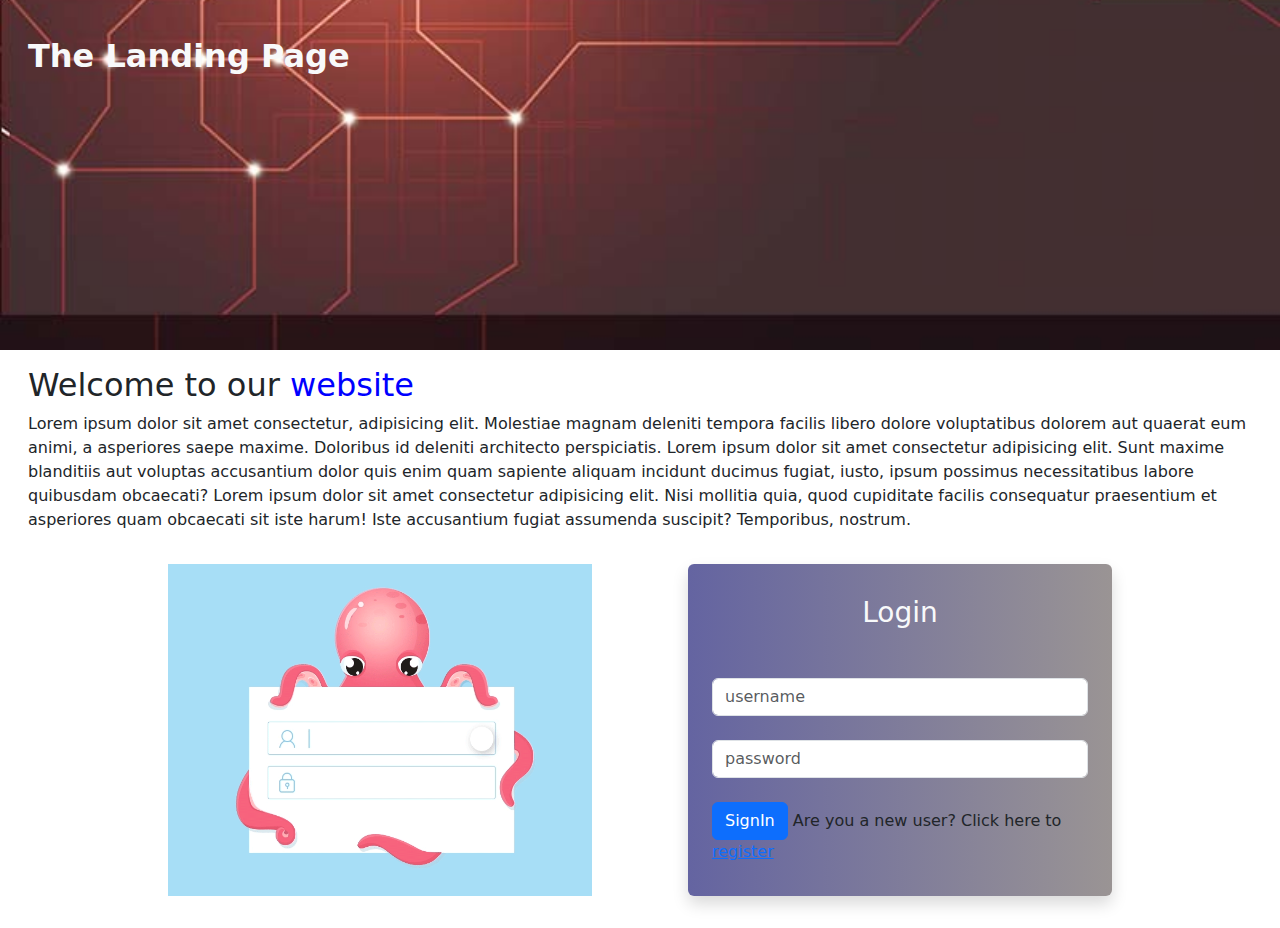
<file: index.html>
<!DOCTYPE html>
<html lang="en">
<head>
    <meta charset="UTF-8">
    <meta name="viewport" content="width=device-width, initial-scale=1.0">
    <title>Document</title>
    <link href="https://cdn.jsdelivr.net/npm/bootstrap@5.3.3/dist/css/bootstrap.min.css" rel="stylesheet" integrity="sha384-QWTKZyjpPEjISv5WaRU9OFeRpok6YctnYmDr5pNlyT2bRjXh0JMhjY6hW+ALEwIH" crossorigin="anonymous">
    <script src="https://cdn.jsdelivr.net/npm/bootstrap@5.3.3/dist/js/bootstrap.bundle.min.js" integrity="sha384-YvpcrYf0tY3lHB60NNkmXc5s9fDVZLESaAA55NDzOxhy9GkcIdslK1eN7N6jIeHz" crossorigin="anonymous"></script>
    <link rel="stylesheet" href="https://cdnjs.cloudflare.com/ajax/libs/font-awesome/6.5.2/css/all.min.css" integrity="sha512-SnH5WK+bZxgPHs44uWIX+LLJAJ9/2PkPKZ5QiAj6Ta86w+fsb2TkcmfRyVX3pBnMFcV7oQPJkl9QevSCWr3W6A==" crossorigin="anonymous" referrerpolicy="no-referrer" />
    <link rel="stylesheet" href="./style.css">
</head>
<body>
    <header id="div1">
        <nav class="navbar bg-transparent">
            <div class="container-fluid">
              <a class="navbar-brand text-light" href="#">
                <i class="fa-solid fa-house fa-2x ms-2" id="icon1"></i>                
                <span class="fs-2 ms-2 fw-bolder">The Landing Page</span>
              </a>
            </div>
          </nav>
    </header>
    <div class="row m-3"> 
        <h2>Welcome to our <span style="color: blue;">website</span></h2>
        <p>Lorem ipsum dolor sit amet consectetur, adipisicing elit. Molestiae magnam deleniti tempora facilis libero dolore voluptatibus dolorem aut quaerat eum animi, a asperiores saepe maxime. Doloribus id deleniti architecto perspiciatis. Lorem ipsum dolor sit amet consectetur adipisicing elit. Sunt maxime blanditiis aut voluptas accusantium dolor quis enim quam sapiente aliquam incidunt ducimus fugiat, iusto, ipsum possimus necessitatibus labore quibusdam obcaecati? Lorem ipsum dolor sit amet consectetur adipisicing elit. Nisi mollitia quia, quod cupiditate facilis consequatur praesentium et asperiores quam obcaecati sit iste harum! Iste accusantium fugiat assumenda suscipit? Temporibus, nostrum.</p>
        
        <div class="col-md-1"></div>
        <div class="col-md-5 py-3 px-5">
            <img src="./login.gif" alt="no image" width="100%" height="100%">
        </div>
        <div class="col-md-5 py-3 px-5">
            <form class="shadow rounded py-3 px-4" style="height: 100%;background-image: linear-gradient(to right,rgb(100, 100, 161),rgb(154, 148, 148));">
                <h3 class="text-center text-light mt-3">Login</h3>
                <div class="mb-4 mt-5">
                    <input id="loginUsername"  type="text" placeholder="username" class="form-control">
                </div>
                <div class="mb-4">
                    <input type="password" id="loginpswd" placeholder="password" class="form-control">
                </div>
                <div class="mb-3">
                    <button class="btn btn-primary" onclick="obj.login()" type="button">SignIn</button>
                    <span>Are you a new user? Click here to <a href="./register.html">register</a></span>
                </div>
            </form>
        </div>
        <div class="col-md-1"></div>
    </div>
</body>
<script src="./logic.js"></script>
</html>
</file>
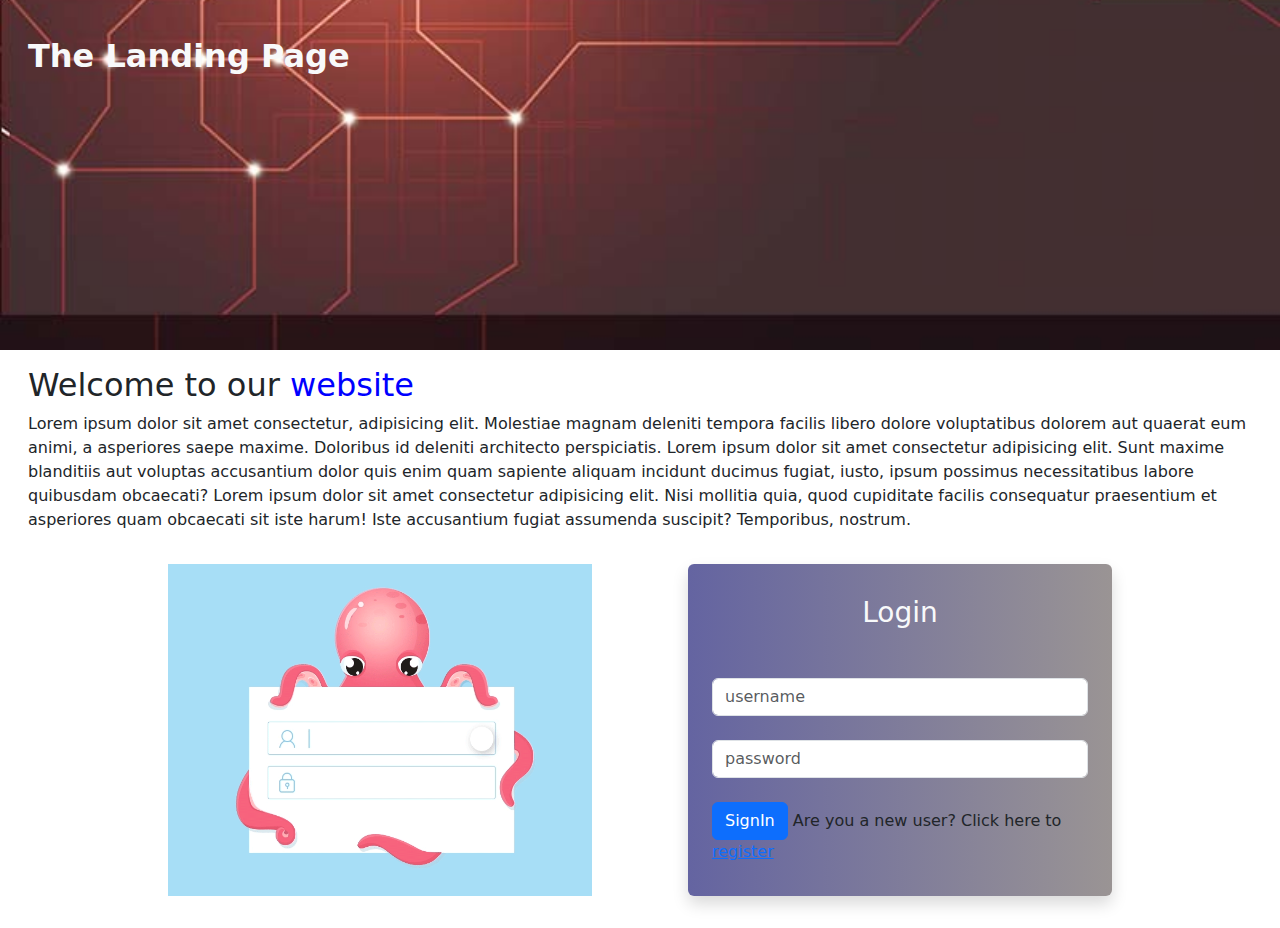
<file: home.html>
<!DOCTYPE html>
<html lang="en">
<head>
    <meta charset="UTF-8">
    <meta name="viewport" content="width=device-width, initial-scale=1.0">
    <title>Document</title>
    
    <link href="https://cdn.jsdelivr.net/npm/bootstrap@5.3.3/dist/css/bootstrap.min.css" rel="stylesheet" integrity="sha384-QWTKZyjpPEjISv5WaRU9OFeRpok6YctnYmDr5pNlyT2bRjXh0JMhjY6hW+ALEwIH" crossorigin="anonymous">
    <script src="https://cdn.jsdelivr.net/npm/bootstrap@5.3.3/dist/js/bootstrap.bundle.min.js" integrity="sha384-YvpcrYf0tY3lHB60NNkmXc5s9fDVZLESaAA55NDzOxhy9GkcIdslK1eN7N6jIeHz" crossorigin="anonymous"></script>
    <link rel="stylesheet" href="https://cdnjs.cloudflare.com/ajax/libs/font-awesome/6.5.2/css/all.min.css" integrity="sha512-SnH5WK+bZxgPHs44uWIX+LLJAJ9/2PkPKZ5QiAj6Ta86w+fsb2TkcmfRyVX3pBnMFcV7oQPJkl9QevSCWr3W6A==" crossorigin="anonymous" referrerpolicy="no-referrer" />
    <link rel="stylesheet" href="./style.css">
</head>
<body>
    <header id="div1">
        <nav class="navbar bg-transparent">
            <div class="container-fluid">
              <a class="navbar-brand text-light" href="#">
                <i class="fa-solid fa-house fa-2x ms-2" id="icon1"></i>                
                <span class="fs-2 ms-2 fw-bolder">The Landing Page</span>
              </a>
              <button onclick="logout()" id="lgot" class="btn btn-outline-light">LogOut</button>
            </div>
          </nav>
    </header>
    <div class="" style="width: 100%;"> 
        <h2 class=" mt-5 text-center">Welcome  <span id="result" style="color: green;" class="">User</span></h2>
        <p style="margin: 30px;text-align: justify;" class="fs-4">Lorem ipsum dolor sit amet consectetur, adipisicing elit. Molestiae magnam deleniti tempora facilis libero dolore voluptatibus dolorem aut quaerat eum animi, a asperiores saepe maxime. Doloribus id deleniti architecto perspiciatis. Lorem ipsum dolor sit amet consectetur adipisicing elit. Sunt maxime blanditiis aut voluptas accusantium dolor quis enim quam sapiente aliquam incidunt ducimus fugiat, iusto, ipsum possimus necessitatibus labore quibusdam obcaecati? Lorem ipsum dolor sit amet consectetur adipisicing elit. Lorem ipsum dolor sit amet consectetur adipisicing elit. Rerum officiis fuga debitis perferendis impedit cumque suscipit obcaecati dolore quidem doloremque officia, exercitationem sed inventore quia dolores dignissimos sunt odio sint. Lorem ipsum dolor sit amet consectetur adipisicing elit. Debitis magnam minus quia a totam optio excepturi ad, praesentium esse facere eius distinctio dignissimos cumque ab architecto ducimus id suscipit est? Nisi mollitia quia, quod cupiditate facilis consequatur praesentium et asperiores quam obcaecati sit iste harum! Iste accusantium fugiat assumenda suscipit? Temporibus, nostrum.</p>
        
        <div class="col-md-1"></div>
        <!-- <div class="col-md-5 py-3 px-5">
            <img src="./login.gif" alt="no image" width="100%" height="100%">
        </div> -->
        <!-- <div class="col-md-5 py-3 px-5">
            <form class="shadow rounded py-3 px-4" style="height: 100%;background-image: linear-gradient(to right,rgb(100, 100, 161),rgb(154, 148, 148));">
                <h3 class="text-center text-light mt-3">Login</h3>
                <div class="mb-4 mt-5">
                    <input type="text" placeholder="username" class="form-control">
                </div>
                <div class="mb-4">
                    <input type="password" placeholder="password" class="form-control">
                </div>
                <div class="mb-3">
                    <button class="btn btn-primary">SignIn</button>
                    <span>Are you a new user? Click here to <a href="./register.html">register</a></span>
                </div>
            </form>
        </div> -->
        <div class="col-md-1"></div>
    </div>
</body>
<script>
    let user=localStorage.getItem("username")
    
    if(user){
    result.innerHTML=user
    }
    else{
        alert('please login')
        window.location='index.html'
    }

    function logout(){
        localStorage.removeItem("username")
        window.location='index.html'
    }
</script>
</html>
</file>
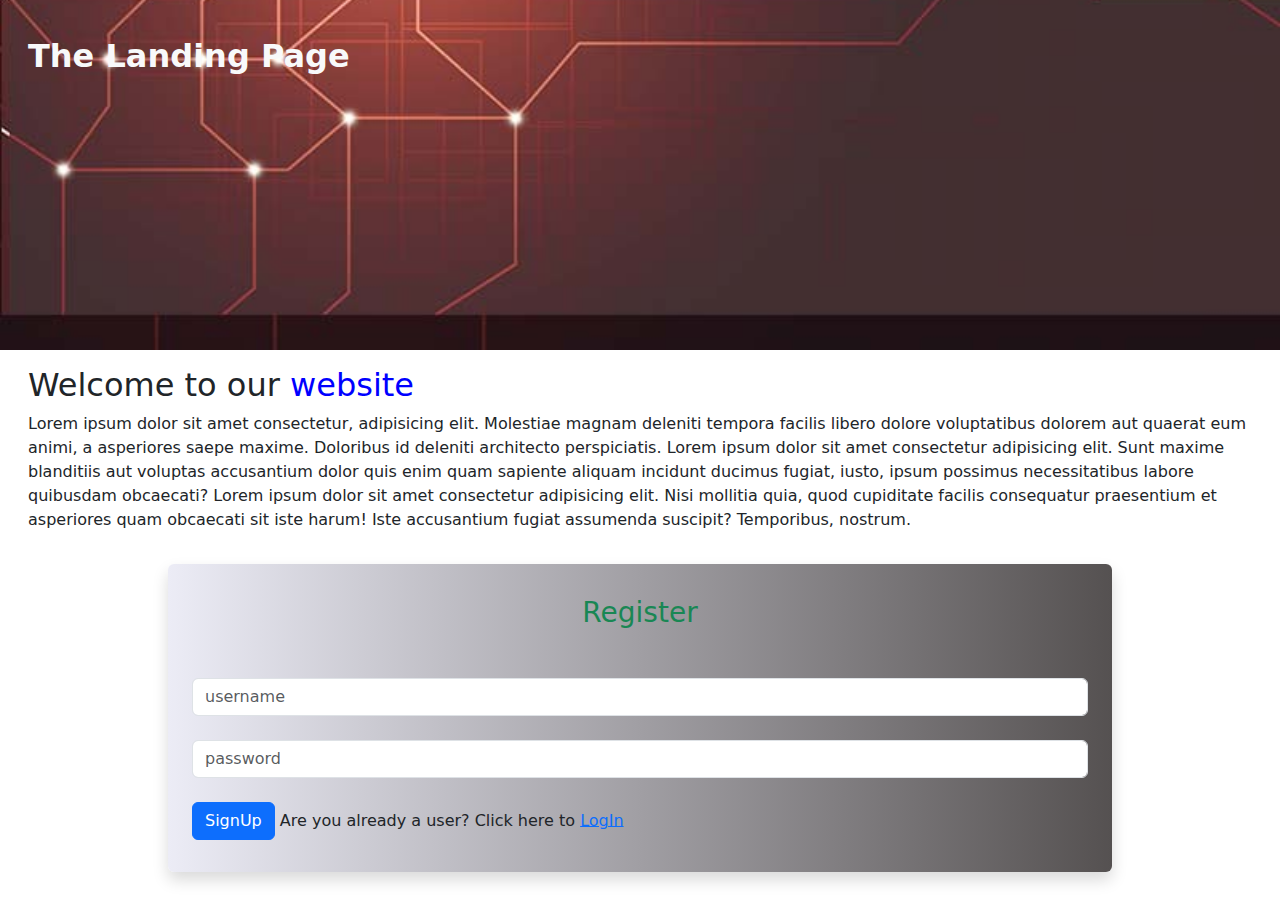
<file: register.html>
<!DOCTYPE html>
<html lang="en">
<head>
    <meta charset="UTF-8">
    <meta name="viewport" content="width=device-width, initial-scale=1.0">
    <title>Document</title>
    
    <link href="https://cdn.jsdelivr.net/npm/bootstrap@5.3.3/dist/css/bootstrap.min.css" rel="stylesheet" integrity="sha384-QWTKZyjpPEjISv5WaRU9OFeRpok6YctnYmDr5pNlyT2bRjXh0JMhjY6hW+ALEwIH" crossorigin="anonymous">
    <script src="https://cdn.jsdelivr.net/npm/bootstrap@5.3.3/dist/js/bootstrap.bundle.min.js" integrity="sha384-YvpcrYf0tY3lHB60NNkmXc5s9fDVZLESaAA55NDzOxhy9GkcIdslK1eN7N6jIeHz" crossorigin="anonymous"></script>
    <link rel="stylesheet" href="https://cdnjs.cloudflare.com/ajax/libs/font-awesome/6.5.2/css/all.min.css" integrity="sha512-SnH5WK+bZxgPHs44uWIX+LLJAJ9/2PkPKZ5QiAj6Ta86w+fsb2TkcmfRyVX3pBnMFcV7oQPJkl9QevSCWr3W6A==" crossorigin="anonymous" referrerpolicy="no-referrer" />
    <link rel="stylesheet" href="./style.css">
</head>
<body>
    <header id="div1">
        <nav class="navbar bg-transparent">
            <div class="container-fluid">
              <a class="navbar-brand text-light" href="#">
                <i class="fa-solid fa-house fa-2x ms-2" id="icon1"></i>                
                <span class="fs-2 ms-2 fw-bolder">The Landing Page</span>
              </a>
            </div>
          </nav>
    </header>
    <div class="row m-3">
        <h2>Welcome to our <span style="color: blue;">website</span></h2>
        <p>Lorem ipsum dolor sit amet consectetur, adipisicing elit. Molestiae magnam deleniti tempora facilis libero dolore voluptatibus dolorem aut quaerat eum animi, a asperiores saepe maxime. Doloribus id deleniti architecto perspiciatis. Lorem ipsum dolor sit amet consectetur adipisicing elit. Sunt maxime blanditiis aut voluptas accusantium dolor quis enim quam sapiente aliquam incidunt ducimus fugiat, iusto, ipsum possimus necessitatibus labore quibusdam obcaecati? Lorem ipsum dolor sit amet consectetur adipisicing elit. Nisi mollitia quia, quod cupiditate facilis consequatur praesentium et asperiores quam obcaecati sit iste harum! Iste accusantium fugiat assumenda suscipit? Temporibus, nostrum.</p>
        
        <div class="col-md-1"></div>
        <!-- <div class="col-md-5 py-3 px-5">
            <img src="./login.gif" alt="no image" width="100%" height="100%">
        </div> -->
        <div class="col-md-10 py-3 px-5">
            <form class="shadow rounded py-3 px-4" style="height: 100%;background-image: linear-gradient(to right,rgb(236, 236, 246),rgb(85, 81, 81));">
                <h3 class="text-center text-success mt-3">Register</h3>
                <div class="mb-4 mt-5">
                    <input id="regUsername" type="text" placeholder="username" class="form-control">
                </div>
                <div class="mb-4">
                    <input id="regPswd" type="password" placeholder="password" class="form-control">
                </div>
                <div class="mb-3">
                    <button onclick="obj.register()" class="btn btn-primary" type="button">SignUp</button>
                    <span>Are you already a user? Click here to <a href="./index.html">LogIn</a></span>
                </div>
            </form>
        </div>
        <div class="col-md-1"></div>
    </div>
</body>
<script src="./logic.js"></script>
</html>
</file>
<file: style.css>
*{
    /* overflow: hidden; */
        
}
#div1{
    background-position: bottom;
    width: 100%;
    height: 350px;
    background-size: cover;
    background-image: url(./landingpage\ img.jpg);
}
#div1-2{
    height: 100px;
}
#icon1{
    color: white;
    font-size: 50px;
}
#div1-2 h1{
    color: white;
}
#lgot:hover{
    background-color: rgb(31, 29, 29);
    color: palegreen;
    transition: width 2s;
}
</file>
